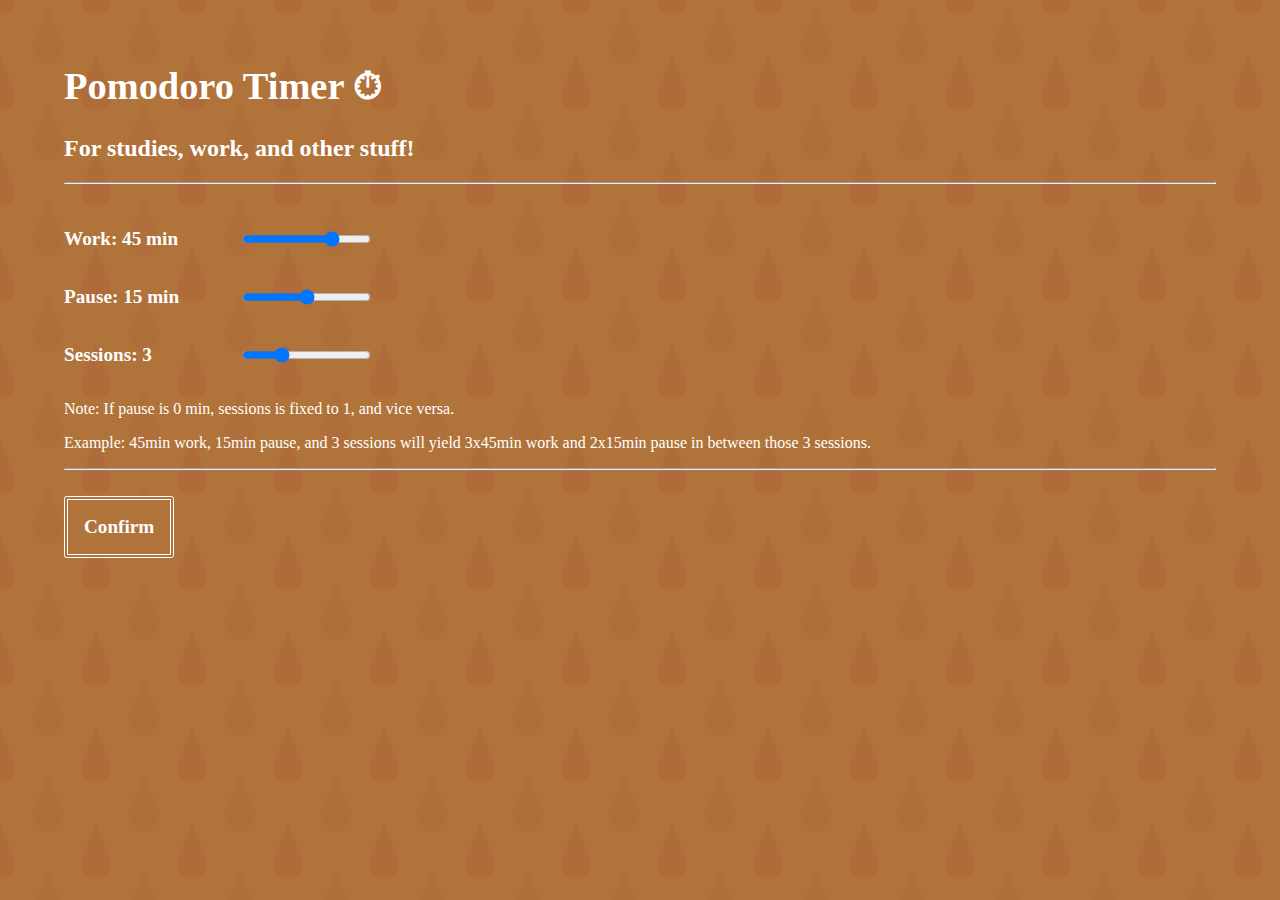
<file: index.html>
<!DOCTYPE html>

<html lang="en">

    <head>
        <meta charset="UTF-8">
        <meta name="viewport" content="width=device-width, initial-scale=1.0">
        <title>Pomodoro Timer</title>
        <link rel="icon" href="img/favicon.png">
        <link rel="stylesheet" href="css/index.css">
        <script type="module" src="scripts/pomodoro.js"></script>
    </head>

    <body>
        <header>
            <h1>Pomodoro Timer ⏱</h1>
            <h2>For studies, work, and other stuff!</h2>
            <hr>
        </header>

        <main>
            <div id="initialChoices"></div>
            <div id="pomodoroTimer"></div>
        </main>

        <footer></footer>
    </body>

</html>
</file>
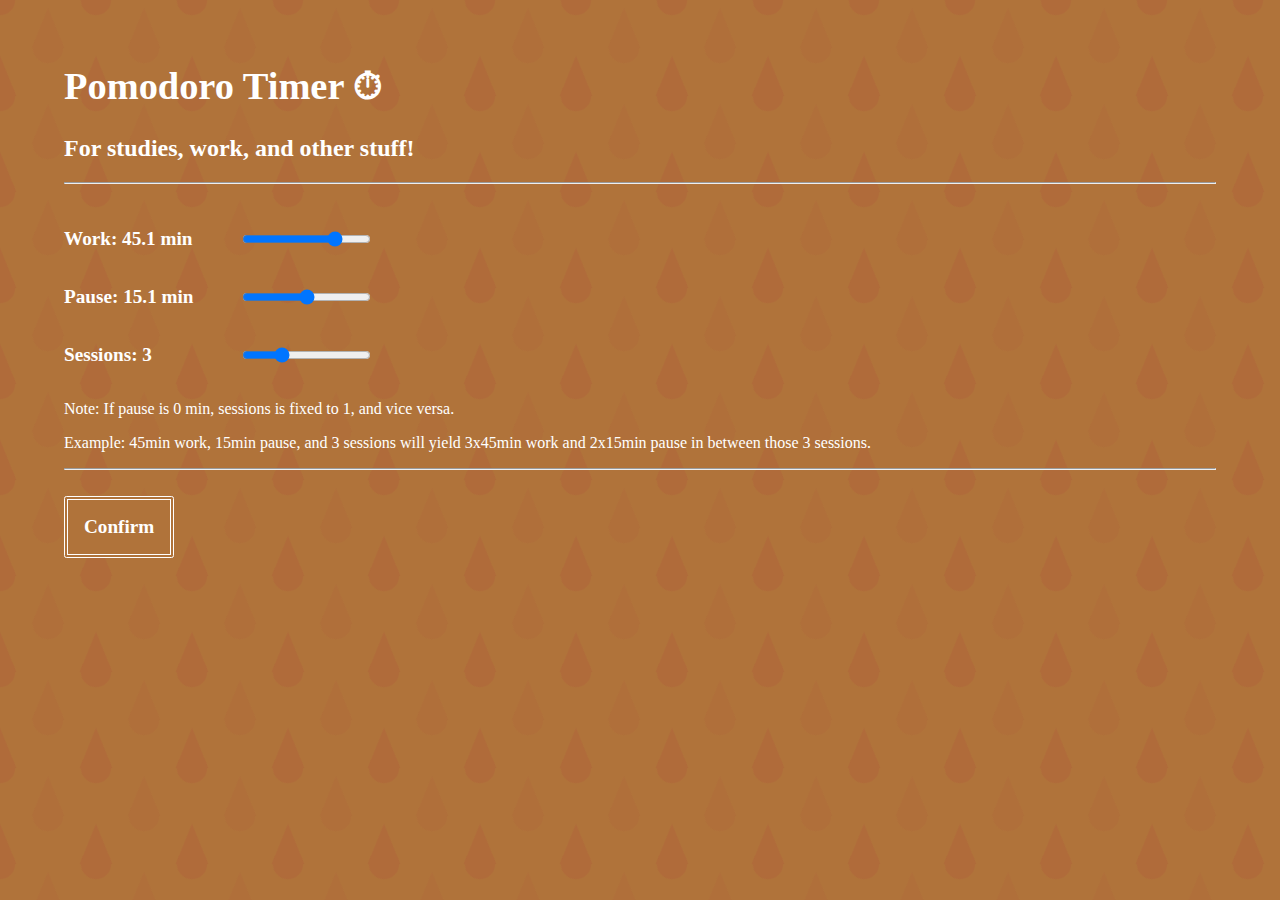
<file: root/index.html>
<!DOCTYPE html>

<html lang="en">

    <head>
        <meta charset="UTF-8">
        <meta name="viewport" content="width=device-width, initial-scale=1.0">
        <title>Pomodoro Timer</title>
        <link rel="icon" href="img/favicon.png">
        <link rel="stylesheet" href="css/index.css">
        <script type="module" src="scripts/pomodoro.js"></script>
    </head>

    <body>
        <header>
            <h1>Pomodoro Timer ⏱</h1>
            <h2>For studies, work, and other stuff!</h2>
            <hr>
        </header>

        <main>
            <div id="initialChoices"></div>
            <div id="pomodoroTimer"></div>
        </main>

        <footer></footer>
    </body>

</html>
</file>
<file: css/index.css>
@import url('https://fonts.googleapis.com/css2?family=Coming+Soon&family=Lora:ital,wght@0,400..700;1,400..700&display=swap');

:root {
    --backgroundColor: rgb(176, 115, 58);
    --backgroundColorHover: rgb(145, 77, 37);
    --backgroundColorClick: rgb(105, 25, 21);
    --fontColor: white;

    --transparent: rgba(255, 255, 255, 0);

    --dropColor1: rgb(176, 111, 58);
    --dropColor2: rgb(176, 107, 58);

    --dropSize: 3rem;
    --big-size: calc(var(--dropSize) * 2);
    --min: calc(var(--dropSize) * 0.3);
}

body {
    margin: 4rem;
    background: 
        linear-gradient(68deg,
        var(--dropColor1) var(--min),
        var(--transparent) calc(var(--min) * 1.1)
        ) var(--dropSize) calc(-1 * var(--dropSize)),

        linear-gradient(-68deg,
        var(--dropColor1) var(--min),
        var(--transparent) calc(var(--min) * 1.1)
        ) calc(-1 * var(--dropSize)) calc(-1 * var(--dropSize)),

        radial-gradient(circle,
        var(--dropColor1) var(--min),
        var(--transparent) calc(var(--min) * 1.1)
        ) 0 0,

        linear-gradient(68deg,
        var(--dropColor2) var(--min),
        var(--transparent) calc(var(--min) * 1.1)
        ) 0 0,

        linear-gradient(-68deg,
        var(--dropColor2) var(--min),
        var(--transparent) calc(var(--min) * 1.1)
        ) 0 0,

        radial-gradient(circle,
        var(--dropColor2) var(--min),
        var(--transparent) calc(var(--min) * 1.1)
        ) var(--dropSize) var(--dropSize)
    ;
    background-size: var(--big-size) var(--big-size);
    background-color: var(--backgroundColor);
}

html * {
    font-family: coming soon;
    color: var(--fontColor);
}

.textAndRange {
    display: flex;
    flex-wrap: wrap;
    gap: 1rem;
}

h1 {
    font-size: 2.4rem;
}

.textAndRange label {
    font-weight: bold;
    font-size: 1.2rem;
    width: 10rem;
}

#confirmBtn {
    font-weight: bold;
    font-size: 1.2rem;
    padding: 1rem;
    background-color: var(--backgroundColor);
    border-radius: 0.15rem;
    border-width: 0.3rem;
    border-style: double;
    border-color: var(--fontColor);
    transition: transform 0.3s ease;
}

#confirmBtn:hover {
    transform: scale(1.05);
    background-color: var(--backgroundColorHover);
}

#confirmBtn:active {
    background-color: var(--backgroundColorClick);
}

/* Code for pomodoro clock UI: */
#textAndTimer {
    display: block;
    width: auto;
    text-align: left;
}

#timerText {
    font-size: 1.9rem;
}

#timer {
    font-size: 3.3rem;
}

#pauseResumeBtn {
    font-weight: bold;
    font-size: 1.2rem;
    padding: 1rem;
    background-color: var(--backgroundColor);
    border-radius: 0.15rem;
    border-width: 0.3rem;
    border-style: double;
    border-color: var(--fontColor);
    transition: transform 0.3s ease;
}

#pauseResumeBtn:hover {
    transform: scale(1.05);
    background-color: var(--backgroundColorHover);
}

#pauseResumeBtn:active {
    background-color: var(--backgroundColorClick);
}
</file>
<file: root/css/index.css>
@import url('https://fonts.googleapis.com/css2?family=Coming+Soon&family=Lora:ital,wght@0,400..700;1,400..700&display=swap');

:root {
    --backgroundColor: rgb(176, 115, 58);
    --backgroundColorHover: rgb(145, 77, 37);
    --backgroundColorClick: rgb(105, 25, 21);
    --fontColor: white;

    --transparent: rgba(255, 255, 255, 0);

    --dropColor1: rgb(176, 111, 58);
    --dropColor2: rgb(176, 107, 58);

    --dropSize: 3rem;
    --big-size: calc(var(--dropSize) * 2);
    --min: calc(var(--dropSize) * 0.3);
}

body {
    margin: 4rem;
    background: 
        linear-gradient(68deg,
        var(--dropColor1) var(--min),
        var(--transparent) calc(var(--min) * 1.1)
        ) var(--dropSize) calc(-1 * var(--dropSize)),

        linear-gradient(-68deg,
        var(--dropColor1) var(--min),
        var(--transparent) calc(var(--min) * 1.1)
        ) calc(-1 * var(--dropSize)) calc(-1 * var(--dropSize)),

        radial-gradient(circle,
        var(--dropColor1) var(--min),
        var(--transparent) calc(var(--min) * 1.1)
        ) 0 0,

        linear-gradient(68deg,
        var(--dropColor2) var(--min),
        var(--transparent) calc(var(--min) * 1.1)
        ) 0 0,

        linear-gradient(-68deg,
        var(--dropColor2) var(--min),
        var(--transparent) calc(var(--min) * 1.1)
        ) 0 0,

        radial-gradient(circle,
        var(--dropColor2) var(--min),
        var(--transparent) calc(var(--min) * 1.1)
        ) var(--dropSize) var(--dropSize)
    ;
    background-size: var(--big-size) var(--big-size);
    background-color: var(--backgroundColor);
}

html * {
    font-family: coming soon;
    color: var(--fontColor);
}

.textAndRange {
    display: flex;
    flex-wrap: wrap;
    gap: 1rem;
}

h1 {
    font-size: 2.4rem;
}

.textAndRange label {
    font-weight: bold;
    font-size: 1.2rem;
    width: 10rem;
}

#confirmBtn {
    font-weight: bold;
    font-size: 1.2rem;
    padding: 1rem;
    background-color: var(--backgroundColor);
    border-radius: 0.15rem;
    border-width: 0.3rem;
    border-style: double;
    border-color: var(--fontColor);
    transition: transform 0.3s ease;
}

#confirmBtn:hover {
    transform: scale(1.05);
    background-color: var(--backgroundColorHover);
}

#confirmBtn:active {
    background-color: var(--backgroundColorClick);
}

/* Code for pomodoro clock UI: */
#textAndTimer {
    display: block;
    width: auto;
    text-align: left;
}

#timerText {
    font-size: 1.9rem;
}

#timer {
    font-size: 3.3rem;
}

#pauseResumeBtn {
    font-weight: bold;
    font-size: 1.2rem;
    padding: 1rem;
    background-color: var(--backgroundColor);
    border-radius: 0.15rem;
    border-width: 0.3rem;
    border-style: double;
    border-color: var(--fontColor);
    transition: transform 0.3s ease;
}

#pauseResumeBtn:hover {
    transform: scale(1.05);
    background-color: var(--backgroundColorHover);
}

#pauseResumeBtn:active {
    background-color: var(--backgroundColorClick);
}
</file>
